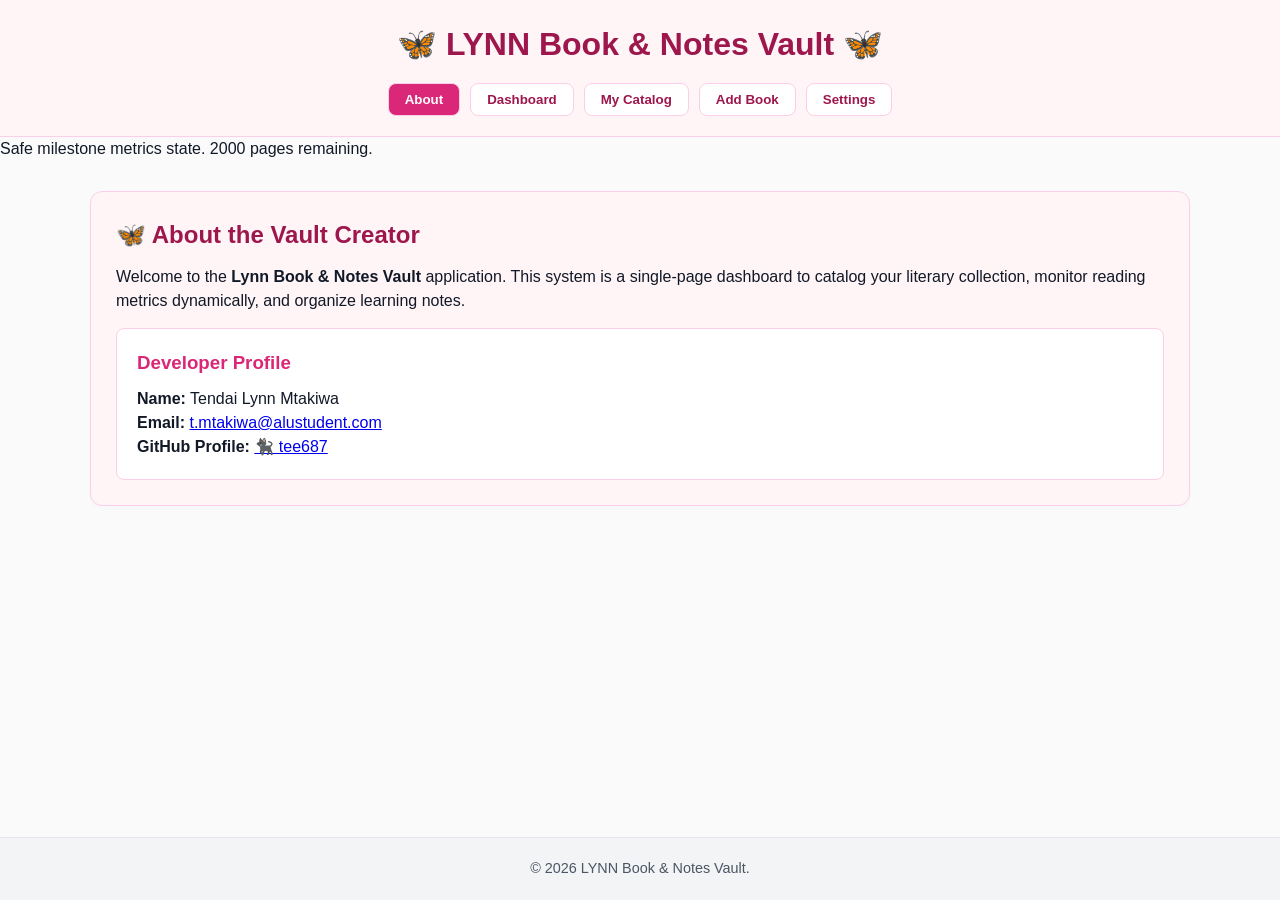
<file: index.html>
<!DOCTYPE html>
<html lang="en">
<head>
    <meta charset="UTF-8">
    <meta name="viewport" content="width=device-width, initial-scale=1.0">
    <title>🦋 LYNN Book & Notes Vault 🦋</title>
    <link rel="stylesheet" href="styles/main.css">
    <link rel="icon" href="data:,">
</head>
<body>

    <a href="#main-content" class="skip-link">Skip to main content</a>

    <header class="app-header">
        <h1>🦋 LYNN Book & Notes Vault 🦋</h1>
        <nav role="navigation" aria-label="Main Navigation">
            <button class="nav-link" data-target="about-view" aria-selected="true">About</button>
            <button class="nav-link" data-target="dashboard-view" aria-selected="false">Dashboard</button>
            <button class="nav-link" data-target="catalog-view" aria-selected="false">My Catalog</button>
            <button class="nav-link" data-target="form-view" aria-selected="false">Add Book</button>
            <button class="nav-link" data-target="settings-view" aria-selected="false">Settings</button>
        </nav>
    </header>

    <div id="aria-announcer" role="status" aria-live="polite"></div>

    <main id="main-content" tabindex="-1">
        
        <section id="about-view" class="app-section">
            <div class="card about-card">
                <h2>🦋 About the Vault Creator</h2>
                <p>Welcome to the <strong>Lynn Book & Notes Vault</strong> application. This system is a single-page dashboard to catalog your literary collection, monitor reading metrics dynamically, and organize learning notes.</p>
                
                <div class="profile-box">
                    <h3>Developer Profile</h3>
                    <p><strong>Name:</strong> Tendai Lynn Mtakiwa</p>
                    <p><strong>Email:</strong> <a href="mailto:t.mtakiwa@alustudent.com">t.mtakiwa@alustudent.com</a></p>
                    <p><strong>GitHub Profile:</strong> <a href="https://github.com/tee687" target="_blank" rel="noopener noreferrer">🐈‍⬛ tee687</a></p>
                </div>
            </div>
        </section>

        <section id="dashboard-view" class="app-section hidden">
            <div class="dashboard-header">
                <h2>📊 Library Analytics Dashboard</h2>
                <p>Real-time metrics, progress tracking thresholds, and recent reading volume scales.</p>
            </div>
            
            <div class="stats-grid">
                <div class="stat-card pink-top">
                    <h3>Total Books</h3>
                    <p id="stat-total-books">0</p>
                </div>
                <div class="stat-card hotpink-top">
                    <h3>Total Page Count</h3>
                    <p id="stat-total-pages">0</p>
                </div>
                <div class="stat-card deep-top">
                    <h3>Top Book Tag</h3>
                    <p id="stat-top-tag">None</p>
                </div>
            </div>

            <div id="target-cap-box" class="card dynamic-alert-box">
                <h3>🎯 Library Target Milestone Status</h3>
                <p id="target-cap-status">Loading threshold configuration metrics...</p>
            </div>

            <div class="card chart-card">
                <h3>📈 Reading Trend (Last 7 Days)</h3>
                <div id="chart-container" class="chart-wrapper"></div>
            </div>
        </section>

        <section id="catalog-view" class="app-section hidden">
            <div class="section-title">
                <h2>📚 Book Archive Collection</h2>
                <p>Perform regular expression queries, sort columns, and manage records instantly.</p>
            </div>
            
            <div class="toolbar-box">
                <div class="search-field-wrapper">
                    <label for="search-input" class="visually-hidden">Search entries with RegEx patterns</label>
                    <input type="text" id="search-input" placeholder="🔍 Regular expression search (e.g., ^The|Classic$)...">
                </div>
                <div class="sort-field-wrapper">
                    <label id="sort-label" for="sort-select">Sort By:</label>
                    <select id="sort-select" aria-labelledby="sort-label">
                        <option value="dateAdded-desc">Date Added (Newest)</option>
                        <option value="dateAdded-asc">Date Added (Oldest)</option>
                        <option value="title-asc">Title (A-Z)</option>
                        <option value="title-desc">Title (Z-A)</option>
                        <option value="pages-desc">Pages (High-Low)</option>
                        <option value="pages-asc">Pages (Low-High)</option>
                    </select>
                </div>
            </div>

            <div class="table-scroll-container">
                <table class="catalog-table">
                    <thead>
                        <tr>
                            <th>ID</th>
                            <th>Cover</th>
                            <th>Title</th>
                            <th>Author</th>
                            <th>Pages</th>
                            <th>Tags</th>
                            <th>Actions</th>
                        </tr>
                    </thead>
                    <tbody id="catalog-table-body">
                        <tr>
                            <td colspan="7" style="text-align: center; padding: 20px; color: #9d174d;">
                                No records found. Click 'Add Book' to populate your library vault!
                            </td>
                        </tr>
                    </tbody>
                </table>
            </div>
        </section>

        <section id="form-view" class="app-section hidden">
            <h2 id="form-section-heading">Add a New Book to the Vault</h2>
            <div id="form-errors" class="alert-error-box" style="display: none;"></div>
            <div id="form-success" class="alert-success-box" style="display: none;"></div>

            <form id="add-book-form" class="vault-form">
                <div class="form-group">
                    <label for="form-title">Book Title *</label>
                    <input type="text" id="form-title" required placeholder="e.g., The Fellowship of the Ring">
                    <span class="field-hint">No leading/trailing spaces allowed.</span>
                </div>
                <div class="form-group">
                    <label for="form-author">Author Name *</label>
                    <input type="text" id="form-author" required placeholder="e.g., J.R.R. Tolkien">
                    <span class="field-hint">Advanced rule: Repeated author surnames are flagged (e.g., Smith Smith).</span>
                </div>
                <div class="form-group">
                    <label for="form-pages">Page Count *</label>
                    <input type="number" id="form-pages" required placeholder="e.g., 423">
                    <span class="field-hint">Must be a whole positive number.</span>
                </div>
                <div class="form-group">
                    <label for="form-cover">Book Cover Image URL</label>
                    <input type="url" id="form-cover" placeholder="https://example.com/cover.jpg">
                </div>
                <div class="form-group">
                    <label for="form-tags">Tags (Comma Separated)</label>
                    <input type="text" id="form-tags" placeholder="e.g., Fantasy, Classic, Adventure">
                </div>
                <button type="submit" class="btn-primary">Save Book to Vault</button>
            </form>
        </section>

        <section id="settings-view" class="app-section hidden">
            <h2>Vault Configuration Settings</h2>
            
            <div class="card settings-card">
                <h3>🎯 Reading Milestone Target Cap</h3>
                <p>Specify your maximum milestone capacity for page calculations to configure overage alert system announcements.</p>
                <div class="form-group style-top">
                    <label for="settings-page-cap">Max Capacity Target (Pages)</label>
                    <input type="number" id="settings-page-cap" value="2000">
                </div>
            </div>
            
            <div class="card settings-card">
                <h3>💾 Portable Backup Actions</h3>
                <p>Export your book data to an external backup file, or upload an existing backup.</p>
                <div class="btn-row">
                    <button id="btn-export" class="btn-secondary">Export JSON Backup</button>
                    <label class="btn-primary file-label">
                        Import JSON Backup
                        <input type="file" id="btn-import" accept=".json">
                    </label>
                </div>
            </div>
        </section>

    </main>

    <footer class="app-footer">
        <p>&copy; 2026 LYNN Book & Notes Vault.</p>
    </footer>

    <script type="module" src="app.js"></script>
</body>
</html>
</file>
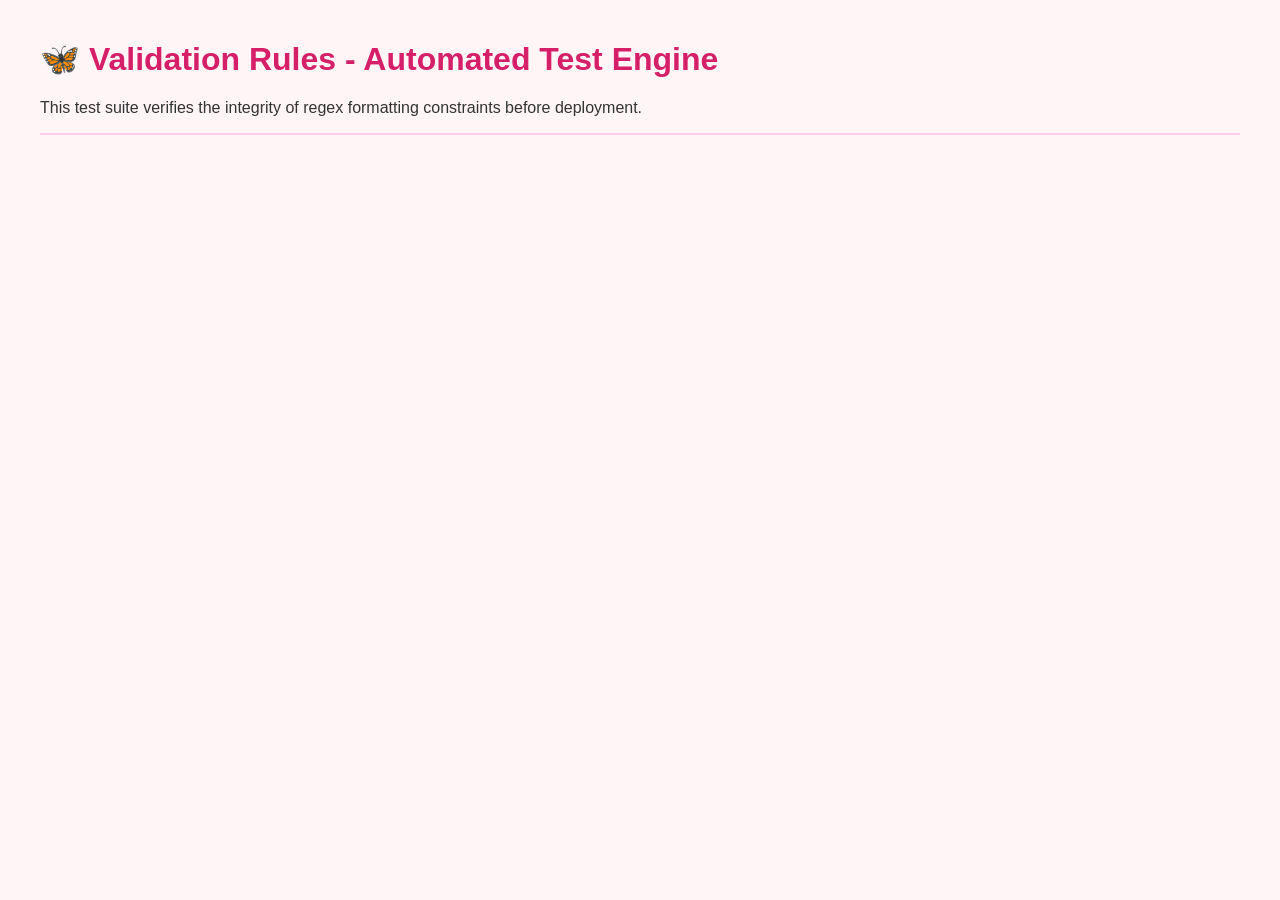
<file: tests.html>
<!DOCTYPE html>
<html lang="en">
<head>
    <meta charset="UTF-8">
    <meta name="viewport" content="width=device-width, initial-scale=1.0">
    <title>🦋 LYNN Book & Notes Vault - Test Suite 🦋</title>
    <style>
        body {
            font-family: 'Segoe UI', sans-serif;
            margin: 40px;
            background-color: #fff5f7; /* Matching pink theme */
            color: #333;
        }
        h1 { color: #d61f69; }
        .test-group { margin-bottom: 25px; background: white; padding: 15px; border-radius: 8px; box-shadow: 0 2px 4px rgba(0,0,0,0.05); }
        .test-result { padding: 6px 12px; margin: 5px 0; border-radius: 4px; display: flex; justify-content: space-between; font-weight: 500; }
        .pass { background-color: #def7ec; color: #03543f; }
        .fail { background-color: #fde8e8; color: #9b1c1c; }
        .summary { font-size: 1.2rem; font-weight: bold; margin-top: 20px; padding: 15px; border-radius: 8px; text-align: center; }
    </style>
</head>
<body>

    <h1>🦋 Validation Rules - Automated Test Engine</h1>
    <p>This test suite verifies the integrity of regex formatting constraints before deployment.</p>
    <hr style="border: 1px solid #fbcfe8; margin-bottom: 20px;">

    <div id="test-output"></div>
    <div id="test-summary" class="summary"></div>

    <script type="module">
        import { REGEX_TITLE, REGEX_PAGES, REGEX_DATE, REGEX_TAGS, REGEX_REPEATING_WORDS } from './scripts/validators.js';

        // 1. Definition of Test Arrays
        const tests = [
            // Title & Author constraints tests
            { regex: REGEX_TITLE, input: "The Great Gatsby", expect: true, name: "Valid Title (No extra spaces)" },
            { regex: REGEX_TITLE, input: "  Invalid Title", expect: false, name: "Bar leading spaces" },
            { regex: REGEX_TITLE, input: "Invalid Title  ", expect: false, name: "Bar trailing spaces" },

            // Page validation tests
            { regex: REGEX_PAGES, input: "345", expect: true, name: "Valid page count (Positive integer)" },
            { regex: REGEX_PAGES, input: "0", expect: false, name: "Bar zero page entries" },
            { regex: REGEX_PAGES, input: "-12", expect: false, name: "Bar negative page numbers" },
            { regex: REGEX_PAGES, input: "4.5", expect: false, name: "Bar decimal page values" },

            // Date validation tests
            { regex: REGEX_DATE, input: "2026-06-16", expect: true, name: "Valid date structure (YYYY-MM-DD)" },
            { regex: REGEX_DATE, input: "16-06-2026", expect: false, name: "Bar inverted day-month arrangements" },
            { regex: REGEX_DATE, input: "2026/06/16", expect: false, name: "Bar slash separation formatting" },

            // Tag verification tests
            { regex: REGEX_TAGS, input: "Fiction, Romance", expect: true, name: "Valid word list tags" },
            { regex: REGEX_TAGS, input: "Fiction123", expect: false, name: "Bar numeric values in tags" },

            // Advanced lookahead duplicate word tests
            { regex: REGEX_REPEATING_WORDS, input: "Sally Sally Rooney", expect: true, name: "Detect duplicate author tokens" },
            { regex: REGEX_REPEATING_WORDS, input: "Sally Rooney", expect: false, name: "Clean author text passes" }
        ];

        // 2. Execution Engine
        const outputContainer = document.getElementById('test-output');
        let passCount = 0;

        tests.forEach(test => {
            // Note: For advanced lookahead matching, test expectation is reversed compared to plain verification regexes
            const actualResult = test.regex.test(test.input);
            const isMatch = actualResult === test.expect;

            if (isMatch) passCount++;

            const div = document.createElement('div');
            div.className = `test-result ${isMatch ? 'pass' : 'fail'}`;
            div.innerHTML = `
                <span><strong>${test.name}</strong> (Input: "${test.input}")</span>
                <span>${isMatch ? '✔ PASS' : '✘ FAIL'}</span>
            `;
            outputContainer.appendChild(div);
        });

        // 3. Render Summary Metric
        const summaryBox = document.getElementById('test-summary');
        const allPassed = passCount === tests.length;
        summaryBox.className += ` ${allPassed ? 'pass' : 'fail'}`;
        summaryBox.textContent = `Result Summary: ${passCount} / ${tests.length} Verification Checks Passed! 🦋`;
    </script>
</body>
</html>
</file>
<file: styles/main.css>
/* Core Custom Properties Variables Matrix */
:root {
    --bg-pink: #fff5f7;
    --border-pink: #fbcfe8;
    --text-dark: #4c0519;
    --primary-magenta: #db2777;
    --deep-magenta: #9d174d;
    --gray-text: #4b5563;
    --focus-ring: #2563eb;
    --transition-smooth: all 0.25s ease-in-out;
}

/* Global Normalizations */
* {
    box-sizing: border-box;
    margin: 0;
    padding: 0;
}

body {
    font-family: -apple-system, BlinkMacSystemFont, "Segoe UI", Roboto, Helvetica, Arial, sans-serif;
    background-color: #fafafa;
    color: #111827;
    line-height: 1.5;
    display: flex;
    flex-direction: column;
    min-height: 100vh;
}

/* Accessible Keyboard Focus Indicators & Accessibility Hooks */
.skip-link {
    position: absolute;
    top: -100px;
    left: 20px;
    background: var(--deep-magenta);
    color: white;
    padding: 10px 15px;
    border-radius: 4px;
    text-decoration: none;
    z-index: 999;
    transition: top 0.2s;
}
.skip-link:focus {
    top: 20px;
    outline: 3px solid var(--focus-ring);
}

input:focus, select:focus, button:focus, a:focus {
    outline: 3px solid var(--focus-ring);
    outline-offset: 2px;
}

.visually-hidden {
    position: absolute;
    width: 1px;
    height: 1px;
    padding: 0;
    margin: -1px;
    overflow: hidden;
    clip: rect(0,0,0,0);
    border: 0;
}

/* Header & Navigation Elements Layout */
.app-header {
    background-color: var(--bg-pink);
    border-bottom: 1px solid var(--border-pink);
    padding: 20px;
    text-align: center;
}
.app-header h1 {
    color: var(--deep-magenta);
    font-size: 1.6rem;
    margin-bottom: 15px;
}
.app-header nav {
    display: flex;
    justify-content: center;
    gap: 10px;
    flex-wrap: wrap;
}
.nav-link {
    background: white;
    border: 1px solid var(--border-pink);
    color: var(--deep-magenta);
    padding: 8px 16px;
    border-radius: 8px;
    cursor: pointer;
    font-weight: 600;
    transition: var(--transition-smooth);
}
.nav-link:hover {
    background: var(--border-pink);
}
.nav-link[aria-selected="true"] {
    background: var(--primary-magenta);
    color: white;
}

/* Main Container Layout Area */
main {
    flex: 1;
    padding: 20px;
    max-width: 1100px;
    width: 100%;
    margin: 0 auto;
}
.app-section {
    animation: fadeIn 0.3s ease-in-out;
}
.hidden {
    display: none !important;
}

/* Card Component Ecosystem Styles */
.card {
    background: white;
    border-radius: 12px;
    border: 1px solid #e5e7eb;
    padding: 25px;
    margin-bottom: 20px;
    box-shadow: 0 2px 4px rgba(0,0,0,0.02);
}
.about-card {
    background: var(--bg-pink);
    border-color: var(--border-pink);
}
.about-card h2 {
    color: var(--deep-magenta);
    margin-bottom: 12px;
}
.profile-box {
    background: white;
    padding: 20px;
    border-radius: 8px;
    border: 1px solid var(--border-pink);
    margin-top: 15px;
}
.profile-box h3 {
    color: var(--primary-magenta);
    margin-bottom: 10px;
}

/* Dashboard Metric Element Styles */
.stats-grid {
    display: grid;
    grid-template-columns: 1fr;
    gap: 20px;
    margin-bottom: 25px;
}
.stat-card {
    background: white;
    padding: 20px;
    border-radius: 12px;
    border: 1px solid var(--border-pink);
}
.pink-top { border-top: 4px solid #f472b6; }
.hotpink-top { border-top: 4px solid #ec4899; }
.deep-top { border-top: 4px solid var(--primary-magenta); }

.stat-card h3 {
    font-size: 0.85rem;
    text-transform: uppercase;
    color: var(--gray-text);
}
.stat-card p {
    font-size: 2.3rem;
    font-weight: 800;
    color: var(--deep-magenta);
    margin-top: 10px;
}

.dynamic-alert-box {
    background: var(--bg-pink);
    border-color: var(--border-pink);
}

/* Charts Trend Graph Plotter Layout */
.chart-wrapper {
    display: flex;
    align-items: flex-end;
    justify-content: space-around;
    background: var(--bg-pink);
    height: 220px;
    padding: 20px;
    border-radius: 8px;
    border: 1px solid var(--border-pink);
    margin-top: 15px;
}

/* Archive Catalog Collection Elements View Styles */
.toolbar-box {
    display: flex;
    flex-direction: column;
    gap: 15px;
    background: var(--bg-pink);
    border: 1px solid var(--border-pink);
    padding: 15px;
    border-radius: 8px;
    margin-bottom: 20px;
}
.search-field-wrapper input {
    width: 100%;
    padding: 10px;
    border: 1px solid var(--border-pink);
    border-radius: 6px;
}
.sort-field-wrapper {
    display: flex;
    align-items: center;
    gap: 10px;
}
.sort-field-wrapper select {
    padding: 8px;
    border: 1px solid var(--border-pink);
    border-radius: 6px;
    background: white;
}

.table-scroll-container {
    overflow-x: auto;
    background: white;
    border-radius: 12px;
    border: 1px solid #e5e7eb;
}
.catalog-table {
    width: 100%;
    border-collapse: collapse;
    text-align: left;
}
.catalog-table th, .catalog-table td {
    padding: 12px 16px;
    border-bottom: 1px solid #f3f4f6;
}
.catalog-table th {
    background: var(--bg-pink);
    color: var(--deep-magenta);
    font-weight: 700;
}

/* Standard Modular Form Components Layout Area */
.vault-form {
    background: white;
    padding: 25px;
    border-radius: 12px;
    border: 1px solid #e5e7eb;
    max-width: 600px;
}
.form-group {
    display: flex;
    flex-direction: column;
    gap: 5px;
    margin-bottom: 15px;
}
.form-group label {
    font-weight: 600;
    color: #374151;
}
.form-group input, .form-group select {
    padding: 10px;
    border: 1px solid #ccc;
    border-radius: 6px;
}
.field-hint {
    font-size: 0.8rem;
    color: var(--gray-text);
}

.btn-primary {
    background: var(--primary-magenta);
    color: white;
    padding: 10px 20px;
    border: none;
    border-radius: 6px;
    font-weight: 700;
    cursor: pointer;
    transition: var(--transition-smooth);
}
.btn-primary:hover { background: var(--deep-magenta); }
.btn-secondary {
    background: var(--gray-text);
    color: white;
    padding: 10px 20px;
    border: none;
    border-radius: 6px;
    font-weight: 700;
    cursor: pointer;
}
.file-label { display: inline-block; }
.file-label input { display: none; }
.btn-row { display: flex; gap: 10px; margin-top: 15px; }

.alert-error-box { background: #fee2e2; color: #991b1b; padding: 15px; border-left: 4px solid #ef4444; border-radius: 4px; margin-bottom: 20px; }
.alert-success-box { background: #d1fae5; color: #065f46; padding: 15px; border-left: 4px solid #10b981; border-radius: 4px; margin-bottom: 20px; }

.app-footer {
    text-align: center;
    padding: 20px;
    background: #f3f4f6;
    border-top: 1px solid #e5e7eb;
    font-size: 0.9rem;
    color: var(--gray-text);
    margin-top: auto;
}

/* Keyframes Animations */
@keyframes fadeIn {
    from { opacity: 0; transform: translateY(4px); }
    to { opacity: 1; transform: translateY(0); }
}

/* 📱 Responsive Mobile-First Breakpoints Matrix Setup */
@media (min-width: 768px) {
    .stats-grid { grid-template-columns: repeat(3, 1fr); }
    .toolbar-box { flex-direction: row; align-items: center; justify-content: space-between; }
    .search-field-wrapper { flex: 1; }
}

@media (min-width: 1024px) {
    .app-header h1 { font-size: 2rem; }
    main { padding: 30px 0; }
}
</file>
